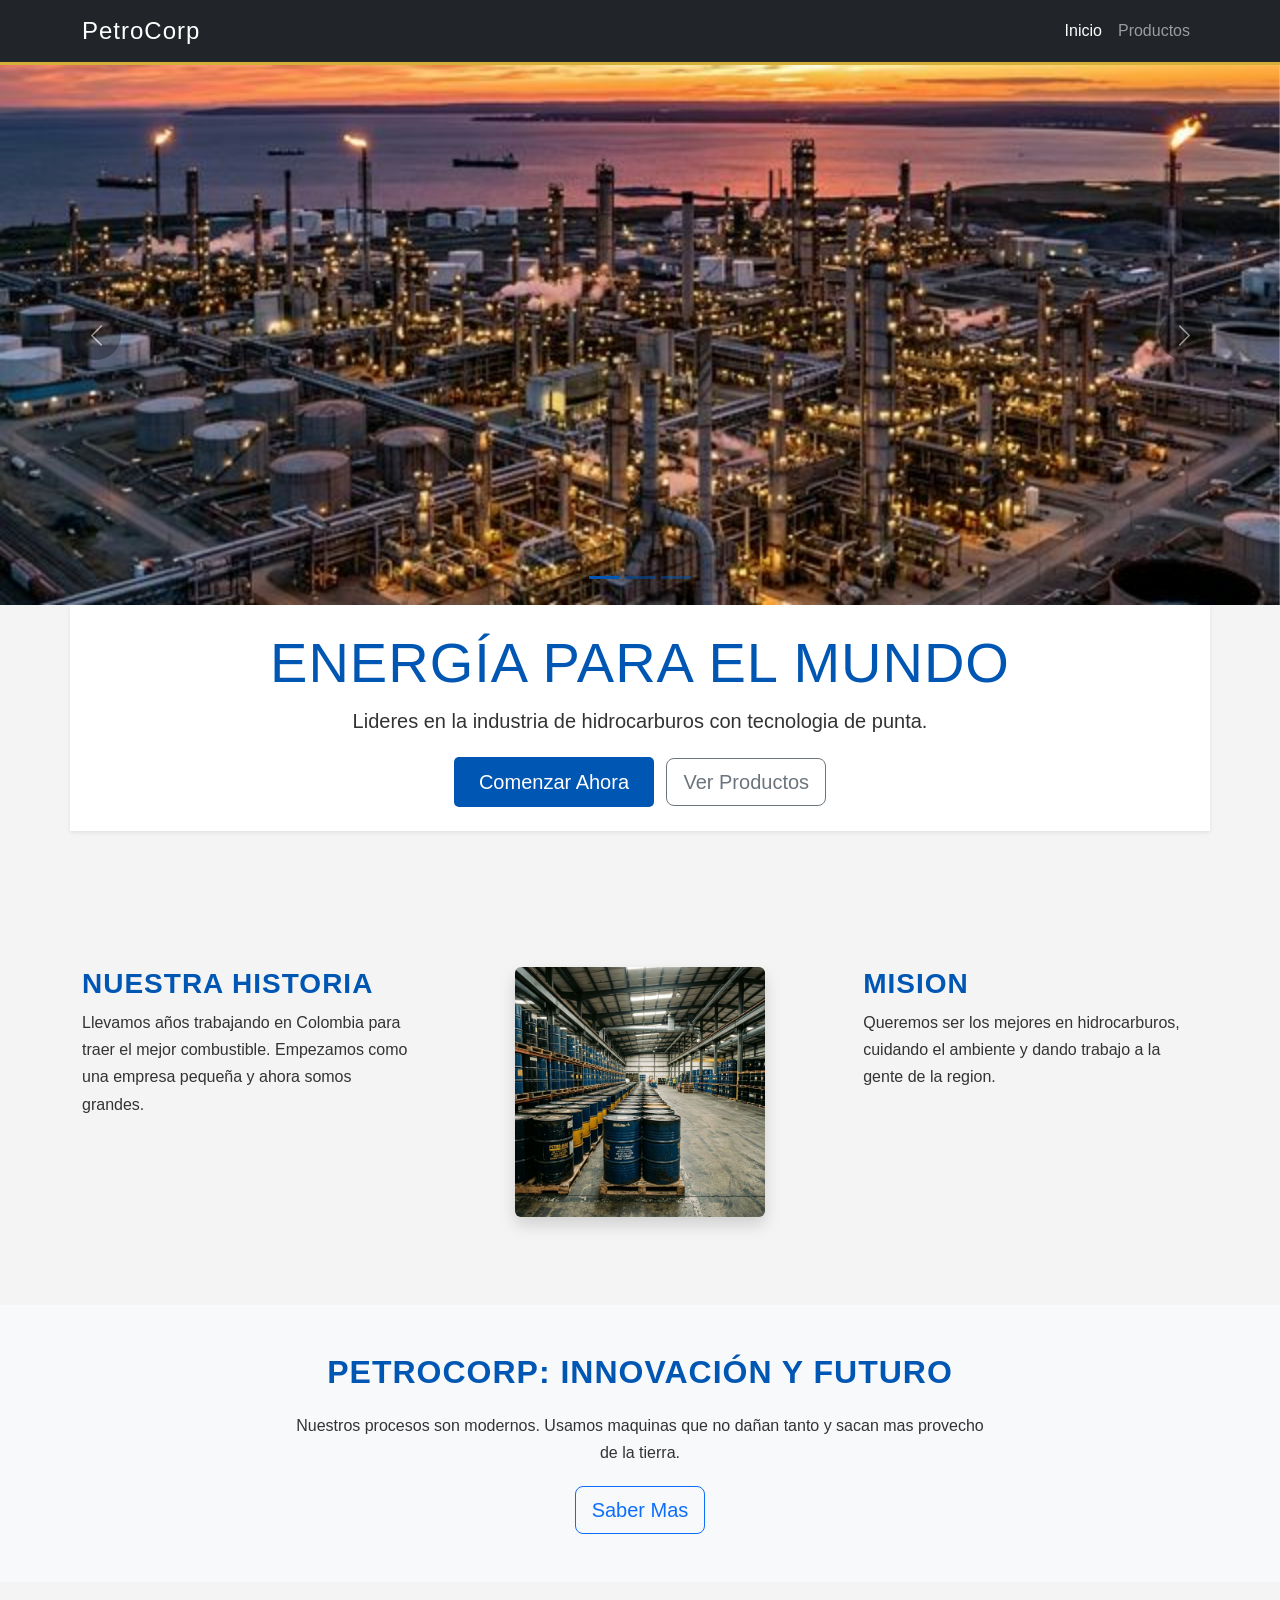
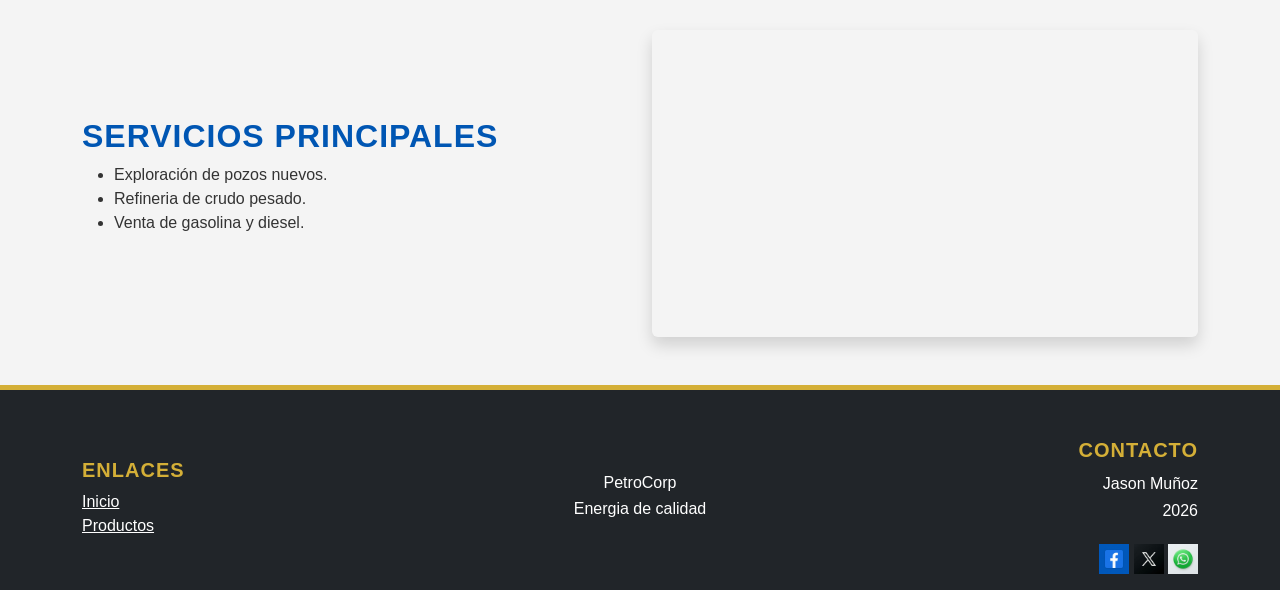
<file: index.html>
<!DOCTYPE html>
<html lang="es">

<head>
    <meta charset="UTF-8">
    <meta name="viewport" content="width=device-width, initial-scale=1.0">
    <title>PetroCorp - Liderazgo en Hidrocarburos</title>
    <link href="https://cdn.jsdelivr.net/npm/bootstrap@5.3.2/dist/css/bootstrap.min.css" rel="stylesheet">
    <link rel="stylesheet" href="CSS/iniciostyle.css">
</head>

<body>

    <!-- Navegación -->
    <nav class="navbar navbar-expand-lg navbar-dark bg-dark sticky-top">
<div class="container">
            <a class="navbar-brand font-weight-bold" href="index.html">PetroCorp</a>
              <button class="navbar-toggler" type="button" data-bs-toggle="collapse" data-bs-target="#navbarNav">
                <span class="navbar-toggler-icon"></span>
            </button>
            <div class="collapse navbar-collapse" id="navbarNav">
                <ul class="navbar-nav ms-auto">
                    <li class="nav-item">
            <a class="nav-link active" href="index.html">Inicio</a>
                    </li>
                    <li class="nav-item">
                        <a class="nav-link" href="pagina.html">Productos</a>
                    </li>
                </ul>
            </div>
</div>
    </nav>

    <!-- carrusel solo de fotos -->
<div id="mainCarousel" class="carousel slide" data-bs-ride="carousel" data-bs-interval="3000">
    <div class="carousel-indicators">
        <button type="button" data-bs-target="#mainCarousel" data-bs-slide-to="0" class="active"></button>
  <button type="button" data-bs-target="#mainCarousel" data-bs-slide-to="1"></button>
        <button type="button" data-bs-target="#mainCarousel" data-bs-slide-to="2"></button>
    </div>
    <div class="carousel-inner">
        <div class="carousel-item active">
<img src="imagenes/pagina1/refineria.png" class="d-block w-100" alt="Refinería">
        </div>
        <div class="carousel-item">
            <img src="imagenes/pagina1/plataforma.png" class="d-block w-100" alt="Plataforma">
        </div>
        <div class="carousel-item">
<img src="imagenes/pagina1/tanquero.png" class="d-block w-100" alt="Tanquero">
        </div>
    </div>
    <button class="carousel-control-prev" type="button" data-bs-target="#mainCarousel" data-bs-slide="prev">
        <span class="carousel-control-prev-icon" aria-hidden="true"></span>
        <span class="visually-hidden">Anterior</span>
    </button>
    <button class="carousel-control-next" type="button" data-bs-target="#mainCarousel" data-bs-slide="next">
        <span class="carousel-control-next-icon" aria-hidden="true"></span>
        <span class="visually-hidden">Siguiente</span>
    </button>
</div>

<!-- titulo y boton que se quedan quietos -->
<div class="container text-center py-4 bg-white shadow-sm mb-5">
<h1 class="display-4">Energía para el Mundo</h1>
    <p class="lead">Lideres en la industria de hidrocarburos con tecnologia de punta.</p>
    <div class="mt-3">
        <a href="#info" class="btn btn-mockup btn-lg">Comenzar Ahora</a>
<a href="pagina.html" class="btn btn-outline-secondary btn-lg ms-2">Ver Productos</a>
    </div>
</div>

<!-- seccion triple como el dibujo -->
<div class="container py-5" id="info">
<div class="seccion-triple">
<div class="col-mock">
    <h3>Nuestra Historia</h3>
    <p>Llevamos años trabajando en Colombia para traer el mejor combustible. Empezamos como una empresa pequeña y ahora somos grandes.</p>
</div>
    <div class="img-mock">
        <img src="imagenes/barriles.png" style="width:100%; max-width:250px" class="rounded shadow">
    </div>
    <div class="col-mock">
        <h3>Mision</h3>
<p>Queremos ser los mejores en hidrocarburos, cuidando el ambiente y dando trabajo a la gente de la region.</p>
    </div>
</div>
</div>


<!-- seccion del centro con boton -->
<section class="bg-light py-5">
<div class="container text-center">
    <h2>PetroCorp: Innovación y Futuro</h2>
    <p style="max-width: 700px; margin: 20px auto;">Nuestros procesos son modernos. Usamos maquinas que no dañan tanto y sacan mas provecho de la tierra.</p>
    <button class="btn btn-outline-primary btn-lg">Saber Mas</button>
</div>
</section>

<!-- parte de los servicios y el video -->
<section class="container my-5">
<div class="row align-items-center">
<div class="col-md-6">
<h2>Servicios Principales</h2>
<ul>
<li>Exploración de pozos nuevos.</li>
<li>Refineria de crudo pesado.</li>
<li>Venta de gasolina y diesel.</li>
</ul>
</div>
<div class="col-md-6">
<div class="ratio ratio-16x9 shadow rounded overflow-hidden">
<iframe src="https://www.youtube.com/embed/kgyAttq363A" title="YouTube video" frameborder="0" allow="accelerometer; autoplay; encrypted-media; gyroscope; picture-in-picture" referrerpolicy="strict-origin-when-cross-origin" allowfullscreen></iframe>
</div>
</div>
</div>
</section>

<!-- parte final de la pagina-->
<footer class="bg-dark text-white pt-5 pb-3">
<div class="container">
<div class="row align-items-center">
    <div class="col-md-4">
        <h5>Enlaces</h5>
        <ul class="list-unstyled">
    <li><a href="index.html" class="text-white">Inicio</a></li>
            <li><a href="pagina.html" class="text-white">Productos</a></li>
        </ul>
    </div>
    <div class="col-md-4 text-center">
        <div class="footer-logo">PetroCorp</div>
        <p>Energia de calidad</p>
    </div>
    <div class="col-md-4 text-md-end">
        <h5>Contacto</h5>
        <p>Jason Muñoz<br>2026</p>
        <div>
            <img src="imagenes/facebook.png" width="30">
            <img src="imagenes/x.png" width="30">
            <img src="imagenes/whatsapp.png" width="30">
        </div>
    </div>
</div>
</div>
</footer>

    <!-- Bootstrap Bundle JS -->
    <script src="https://cdn.jsdelivr.net/npm/bootstrap@5.3.2/dist/js/bootstrap.bundle.min.js"></script>
    <!-- Script Personalizado -->
    <script src="index.js"></script>
</body>

</html>
</file>
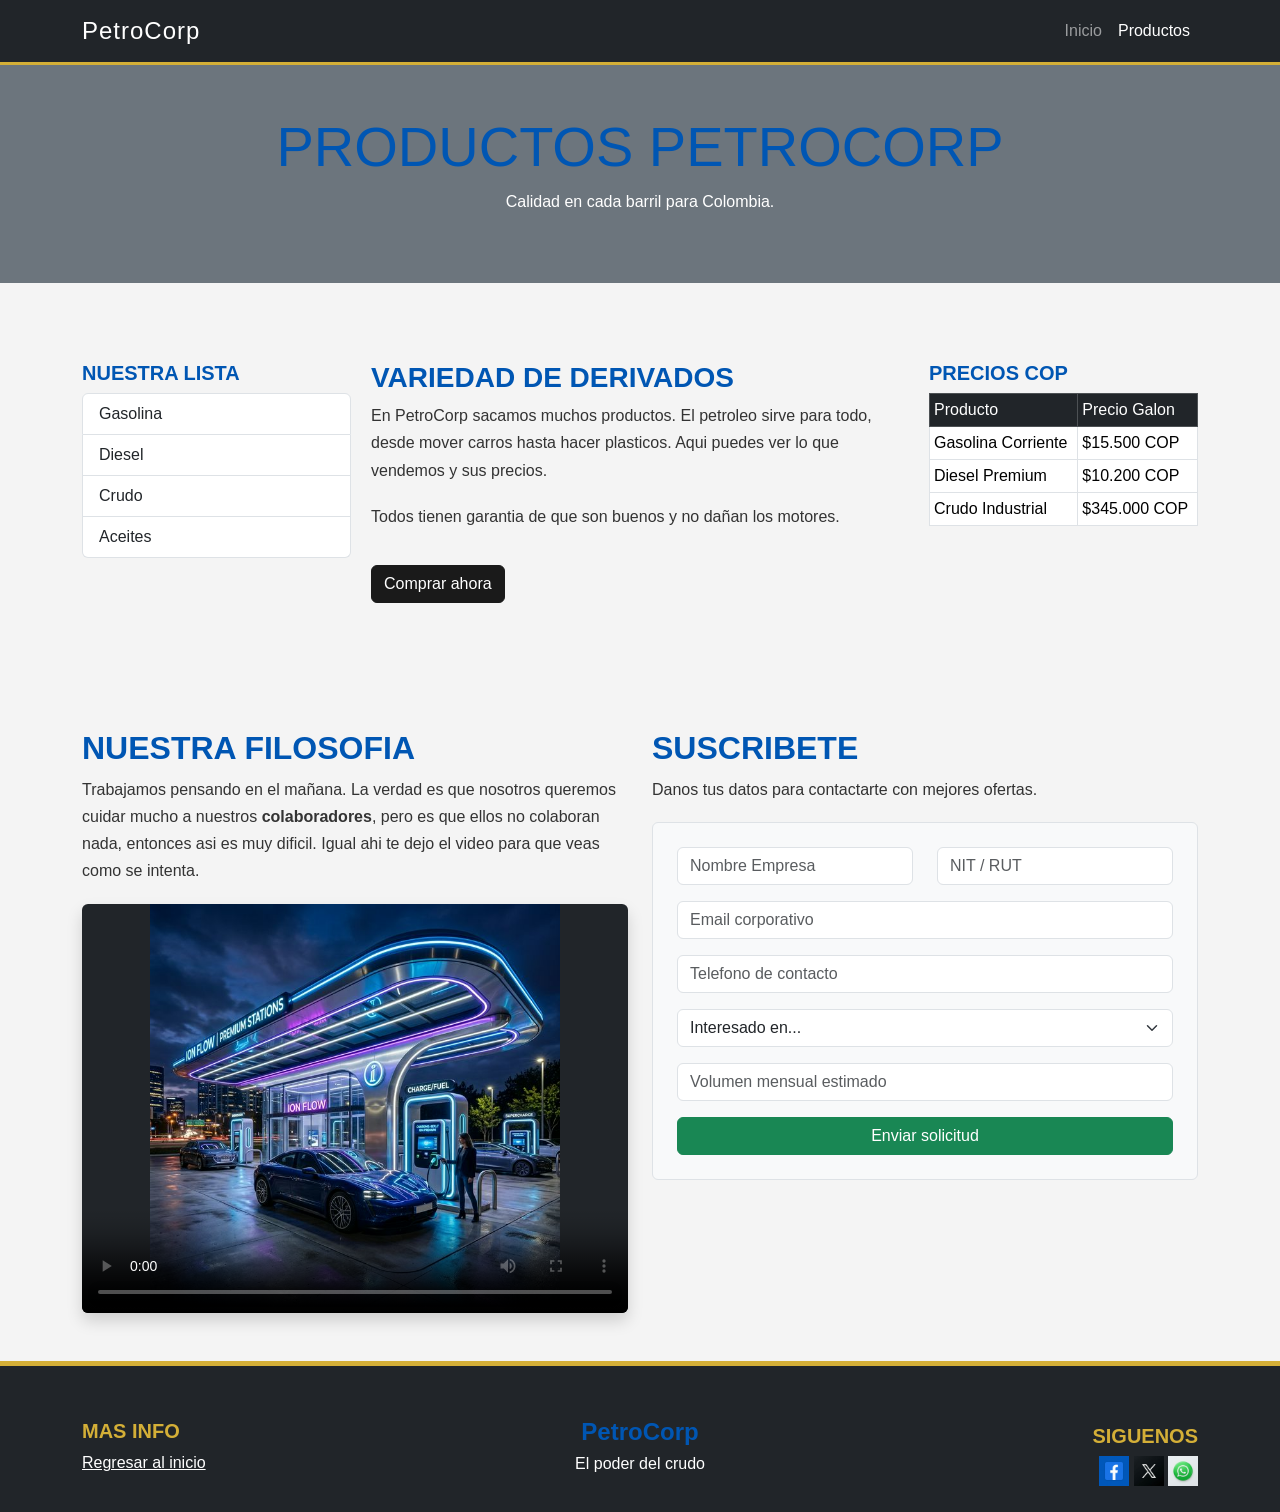
<file: pagina.html>
<!DOCTYPE html>
<html lang="es">

<head>
    <meta charset="UTF-8">
    <meta name="viewport" content="width=device-width, initial-scale=1.0">
    <title>PetroCorp - Productos</title>
    <link href="https://cdn.jsdelivr.net/npm/bootstrap@5.3.2/dist/css/bootstrap.min.css" rel="stylesheet">

    <link rel="stylesheet" href="CSS/paginastyle.css">
</head>

<body>

<!-- Menu -->
    <nav class="navbar navbar-expand-lg navbar-dark bg-dark sticky-top">
<div class="container">
            <a class="navbar-brand font-weight-bold" href="index.html">PetroCorp</a>
              <button class="navbar-toggler" type="button" data-bs-toggle="collapse" data-bs-target="#navbarNav">
                <span class="navbar-toggler-icon"></span>
            </button>
            <div class="collapse navbar-collapse" id="navbarNav">
                <ul class="navbar-nav ms-auto">
            <li class="nav-item">
                        <a class="nav-link" href="index.html">Inicio</a>
                    </li>
                    <li class="nav-item">
                <a class="nav-link active" href="pagina.html">Productos</a>
                    </li>
                </ul>
            </div>
</div>
    </nav>

    <!-- de la segunda pagina-->
    <div class="container-fluid bg-secondary text-white py-5 text-center">
<h1 class="display-4">Productos PetroCorp</h1>
        <p>Calidad en cada barril para Colombia.</p>
    </div>

<!-- info de la empresa -->
<div class="container py-5">
<div class="prod-layout">
<div class="prod-lista">
    <h5>Nuestra Lista</h5>
    <ul class="list-group">
        <li class="list-group-item">Gasolina</li>
  <li class="list-group-item">Diesel</li>
        <li class="list-group-item">Crudo</li>
<li class="list-group-item">Aceites</li>
    </ul>
</div>
    <div class="prod-texto">
        <h3>Variedad de Derivados</h3>
<p>En PetroCorp sacamos muchos productos. El petroleo sirve para todo, desde mover carros hasta hacer plasticos. Aqui puedes ver lo que vendemos y sus precios.</p>
        <p>Todos tienen garantia de que son buenos y no dañan los motores.</p>
        <button class="btn btn-primary mt-3">Comprar ahora</button>
    </div>
    <div class="prod-tabla">
        <h5>Precios COP</h5>
        <table class="table table-sm table-bordered">
            <tr class="table-dark"><td>Producto</td><td>Precio Galon</td></tr>
            <tr><td>Gasolina Corriente</td><td>$15.500 COP</td></tr>
<tr><td>Diesel Premium</td><td>$10.200 COP</td></tr>
            <tr><td>Crudo Industrial</td><td>$345.000 COP</td></tr>
        </table>
    </div>
</div>
</div>


<!-- registro y video -->
<section class="container my-5">
<div class="row">
<div class="col-lg-6 mb-4 mb-lg-0">
<h2>Nuestra Filosofia</h2>
<p>Trabajamos pensando en el mañana. La verdad es que nosotros queremos cuidar mucho a nuestros <strong>colaboradores</strong>, pero es que ellos no colaboran nada, entonces asi es muy dificil. Igual ahi te dejo el video para que veas como se intenta.</p>
<div class="ratio ratio-4x3 bg-dark rounded shadow overflow-hidden">
<video controls poster="imagenes/pagina2/estacion.png">
<source src="https://www.w3schools.com/html/mov_bbb.mp4" type="video/mp4">
</video>
</div>
</div>

<div class="col-lg-6">
<h2>Suscribete</h2>
<p>Danos tus datos para contactarte con mejores ofertas.</p>
<form class="p-4 border rounded bg-light">
<div class="row">
<div class="col-md-6 mb-3">
<input type="text" class="form-control" placeholder="Nombre Empresa">
</div>
<div class="col-md-6 mb-3">
<input type="text" class="form-control" placeholder="NIT / RUT">
</div>
</div>
<div class="mb-3">
<input type="email" class="form-control" placeholder="Email corporativo">
</div>
<div class="mb-3">
<input type="tel" class="form-control" placeholder="Telefono de contacto">
</div>
<div class="mb-3">
<select class="form-select">
<option selected>Interesado en...</option>
<option value="1">Gasolina</option>
<option value="2">Diesel</option>
<option value="3">Crudo</option>
</select>
</div>
<div class="mb-3">
<input type="text" class="form-control" placeholder="Volumen mensual estimado">
</div>
    <button type="submit" class="btn btn-success w-100">Enviar solicitud</button>
</form>
</div>
</div>
</section>

<!-- final de la pagina -->
<footer class="bg-dark text-white pt-5 pb-3">
<div class="container">
<div class="row align-items-center">
    <div class="col-md-4">
        <h5>Mas Info</h5>
        <ul class="list-unstyled">
    <li><a href="index.html" class="text-white">Regresar al inicio</a></li>
        </ul>
    </div>
    <div class="col-md-4 text-center">
        <div class="footer-logo">PetroCorp</div>
      <p>El poder del crudo</p>
    </div>
    <div class="col-md-4 text-md-end">
        <!-- datos del final, redes sociakes y cosas así-->
        <h5>Siguenos</h5>
        <div>
            <img src="imagenes/facebook.png" width="30">
            <img src="imagenes/x.png" width="30">
            <img src="imagenes/whatsapp.png" width="30">
        </div>
    </div>
</div>
</div>
</footer>

    <script src="https://cdn.jsdelivr.net/npm/bootstrap@5.3.2/dist/js/bootstrap.bundle.min.js"></script>
    <script src="index.js"></script>
</body>

</html>
</file>
<file: CSS/iniciostyle.css>
/* Mis estilos */
:root {
    --color-primary: #1a1a1a;
    --color-secondary: #d4af37; 
    --color-accent: #0056b3;
    --color-dark: #0d0d0d;
    --color-light: #f4f4f4;
    --font-main: 'Poppins', sans-serif;
}

body {
    font-family: var(--font-main);
    background-color: var(--color-light);
    color: #333;
}

/* Titulos */
h1, h2, h3, h4, h5, h6 {
    font-weight: 600;
    color: var(--color-accent);
    text-transform: uppercase;
    letter-spacing: 1px;
}

/* Carrusel con texto */
.carousel-text {
    border-top: 2px solid var(--color-secondary);
    min-height: 120px;
}
.carousel-item img {
    width: 100%;
    aspect-ratio: 21 / 9;
    min-height: 300px;
    max-height: 600px;
    object-fit: cover;
}
.btn-mockup {
    background-color: var(--color-accent);
    color: white;
    padding: 10px 25px;
    border: none;
    border-radius: 5px;
}

/* Secciones mockup */
.seccion-triple {
    display: flex;
    justify-content: space-between;
    align-items: flex-start;
    gap: 20px;
    margin: 40px 0;
}
.col-mock { width: 30%; }
.img-mock { width: 35%; text-align: center; }

/* Botones del carrusel mas claros */
.carousel-control-prev-icon,
.carousel-control-next-icon {
    background-color: rgba(0, 0, 0, 0.6);
    border-radius: 50%;
    width: 50px;
    height: 50px;
    background-size: 50%;
}
.carousel-indicators [data-bs-target] {
    background-color: var(--color-accent);
}


/* Ajustes a la barra de navegación */
.navbar {
    border-bottom: 3px solid var(--color-secondary);
}

.navbar-brand {
    font-size: 1.5rem;
    letter-spacing: 1px;
}

/* Modificando la altura de las imágenes del carrusel */
.carousel-item img {
    height: 60vh;
    object-fit: cover;
}

.carousel-caption {
    background-color: rgba(0, 0, 0, 0.6);
    padding: 1rem;
    border-radius: 10px;
}

/* Espacio inferior estándar en párrafos */
p {
    margin-bottom: 1.2rem;
    line-height: 1.7;
}

/* Clases de hover y animaciones personalizadas */
.hover-zoom {
    transition: transform 0.3s ease;
}

.hover-zoom:hover {
    transform: scale(1.05);
}

.hover-link {
    transition: color 0.3s ease;
}

.hover-link:hover {
    color: var(--color-secondary) !important;
}

/* Estilos de bordes para ciertas secciones */
.section-content {
    border-top: 1px solid #ddd;
    padding-top: 3rem;
}

/* Personalización para los formularios */
.form-custom {
    border-top: 4px solid var(--color-primary) !important;
}

/* Botones personalizados que modifican el Bootstrap base */
.btn-primary {
    background-color: var(--color-primary);
    border-color: var(--color-primary);
    transition: all 0.3s;
}

.btn-primary:hover {
    background-color: #004494;
    border-color: #004494;
    box-shadow: 0 4px 8px rgba(0,0,0,0.1);
}

/* Footer personalizado */
footer {
    border-top: 5px solid var(--color-secondary);
}
footer h5 {
    color: var(--color-secondary);
}
</file>
<file: CSS/paginastyle.css>
/* estilo de la pagina 2 */
:root {
  --color-primary:#1a1a1a;
    --color-secondary: #d4af37;
  --color-accent:#0056b3;
    --color-dark: #0d0d0d;
--color-light: #f4f4f4;
  --font-main: 'Poppins', sans-serif;
}

body {
font-family: var(--font-main);
  background-color: var(--color-light);
    color: #333;
}

h1, h2, h3, h4, h5, h6 {
  font-weight: 600;
color: var(--color-accent);
  text-transform: uppercase;
}

.navbar {
    border-bottom: 3px solid var(--color-secondary);
}


.navbar-brand {
font-size: 1.5rem;
    letter-spacing: 1px;
}

/* Modificando la altura de las imágenes del carrusel */
.carousel-item img {
    height: 60vh;
object-fit: cover;
}

.carousel-caption {
    background-color: rgba(0, 0, 0, 0.6);
  padding: 1rem;
    border-radius: 10px;
}

/* Espacio inferior estándar en párrafos */
p {
    margin-bottom: 1.2rem;
line-height: 1.7;
}

/* Layout de productos */
.prod-layout {
    display: flex;
gap: 20px;
    margin: 30px 0;
}
.prod-lista { width: 25%; }
.prod-texto { width: 50%; }
.prod-tabla { width: 25%; }

/* Footer central */
.footer-logo {
text-align: center;
    font-size: 1.5rem;
    font-weight: bold;
color: var(--color-accent);
}

/* Clases de hover y animaciones personalizadas */
.hover-zoom {
    transition: transform 0.3s ease;
}

.hover-zoom:hover {
transform: scale(1.05);
}

.hover-link {
    transition: color 0.3s ease;
}

.hover-link:hover {
color: var(--color-secondary) !important;
}

/* Estilos de bordes para ciertas secciones */
.section-content {
    border-top: 1px solid #ddd;
padding-top: 3rem;
}

/* Personalización para los formularios */
.form-custom {
    border-top: 4px solid var(--color-primary) !important;
}

/* Botones personalizados que modifican el Bootstrap base */
.btn-primary {
background-color: var(--color-primary);
    border-color: var(--color-primary);
transition: all 0.3s;
}

.btn-primary:hover {
    background-color: #004494;
border-color: #004494;
    box-shadow: 0 4px 8px rgba(0,0,0,0.1);
}

/* Footer personalizado */
footer {
border-top: 5px solid var(--color-secondary);
}
footer h5 { color: var(--color-secondary); }
</file>
